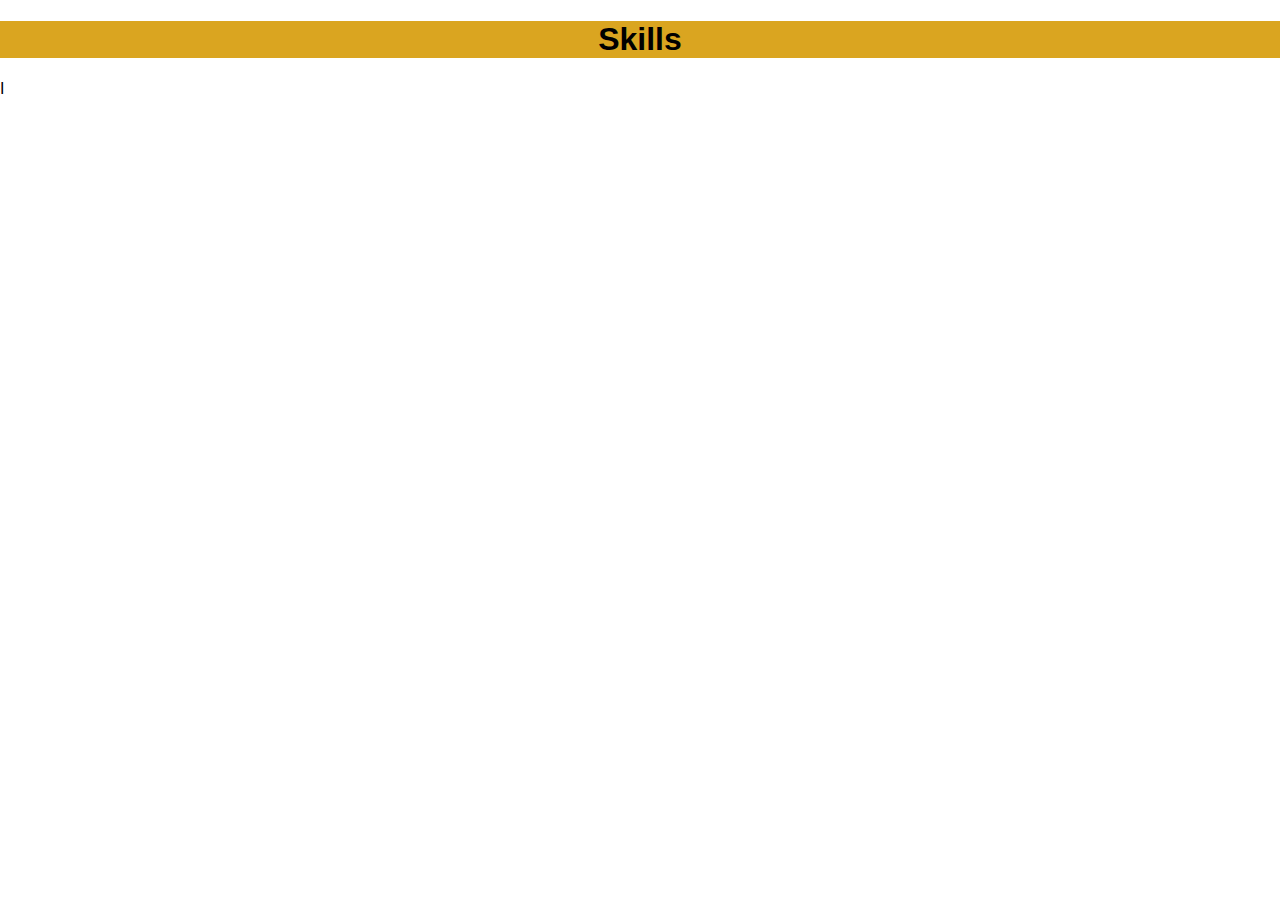
<file: aboutme.html>
<!DOCTYPE html>
<html lang="en">
<head>
    <meta charset="UTF-8">
    <meta name="viewport" content="width=device-width, initial-scale=1.0">
    <title>About me </title>

<link rel="stylesheet" href="style.css">
</head>
<body>
    
    <h1 class="skills">Skills</h1>
    <p> I </p>
    
</body>
</html>
</file>
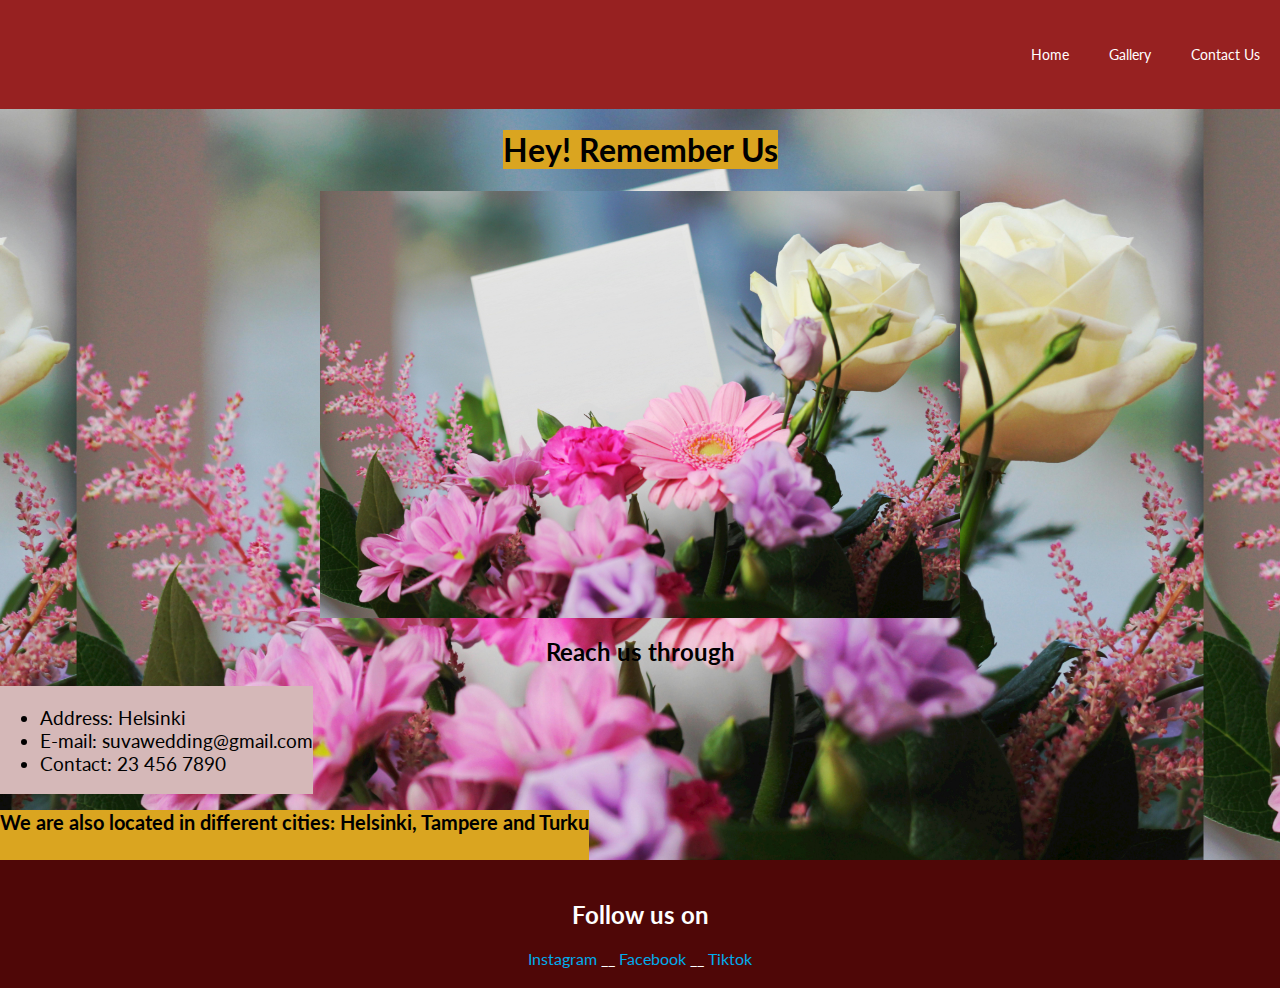
<file: contactme.html>
<!DOCTYPE html>
<html lang="en">
<head>
    <meta charset="UTF-8">
    <meta name="viewport" content="width=device-width, initial-scale=1.0">
    <title>Contact Me</title>
    <link href="https://fonts.googleapis.com/css2?family=Lato:ital,wght@0,100;0,300;0,400;0,700;0,900;1,100;1,300;1,400;1,700;1,900&display=swap" rel="stylesheet" />
    <link rel="stylesheet" href="style.css"/>
</head>
  <body>
    <header>
        
                <nav>
                    <ul class="navbar">
                      <li><a href="index.html">Home</a></li>
                      <li><a href="gallery.html">Gallery</a></li>
                      <li><a href="contactme.html">Contact Us</a></li>
                    </ul>
                  </nav>

    </header>
    <!--section of contact-->
     <section class="three" id="contact">
       <div class="contactus">
            <h1>Hey! Remember Us</h1>
          <img src="pexels-pixabay-267360.jpg" alt="beautifulflower" > 
          <h2>Reach us through</h2>
        </div>
        <div class="details">
           <ul>
              <li>Address: Helsinki</li>
              <li>E-mail: suvawedding@gmail.com</li>
              <li>Contact: 23 456 7890</li>

            </ul>
           </div>
            <div class="booknow">
           
              <h2>We are also located in different cities: Helsinki, Tampere and Turku</h2>
              
              
            </div>

        

       </section>
     
     <footer>
         <h2>Follow us on </h2>
       <a href="https://www.instagram.com/yourprofile" target="_blank">Instagram</a> __
       <a href="https://www.facebook.com/yourprofile" target="_blank">Facebook</a> __
       <a href="https://www.tiktok.com/yourprofile" target="_blank">Tiktok</a>
     </footer>
    
  </body>
</html>
</file>
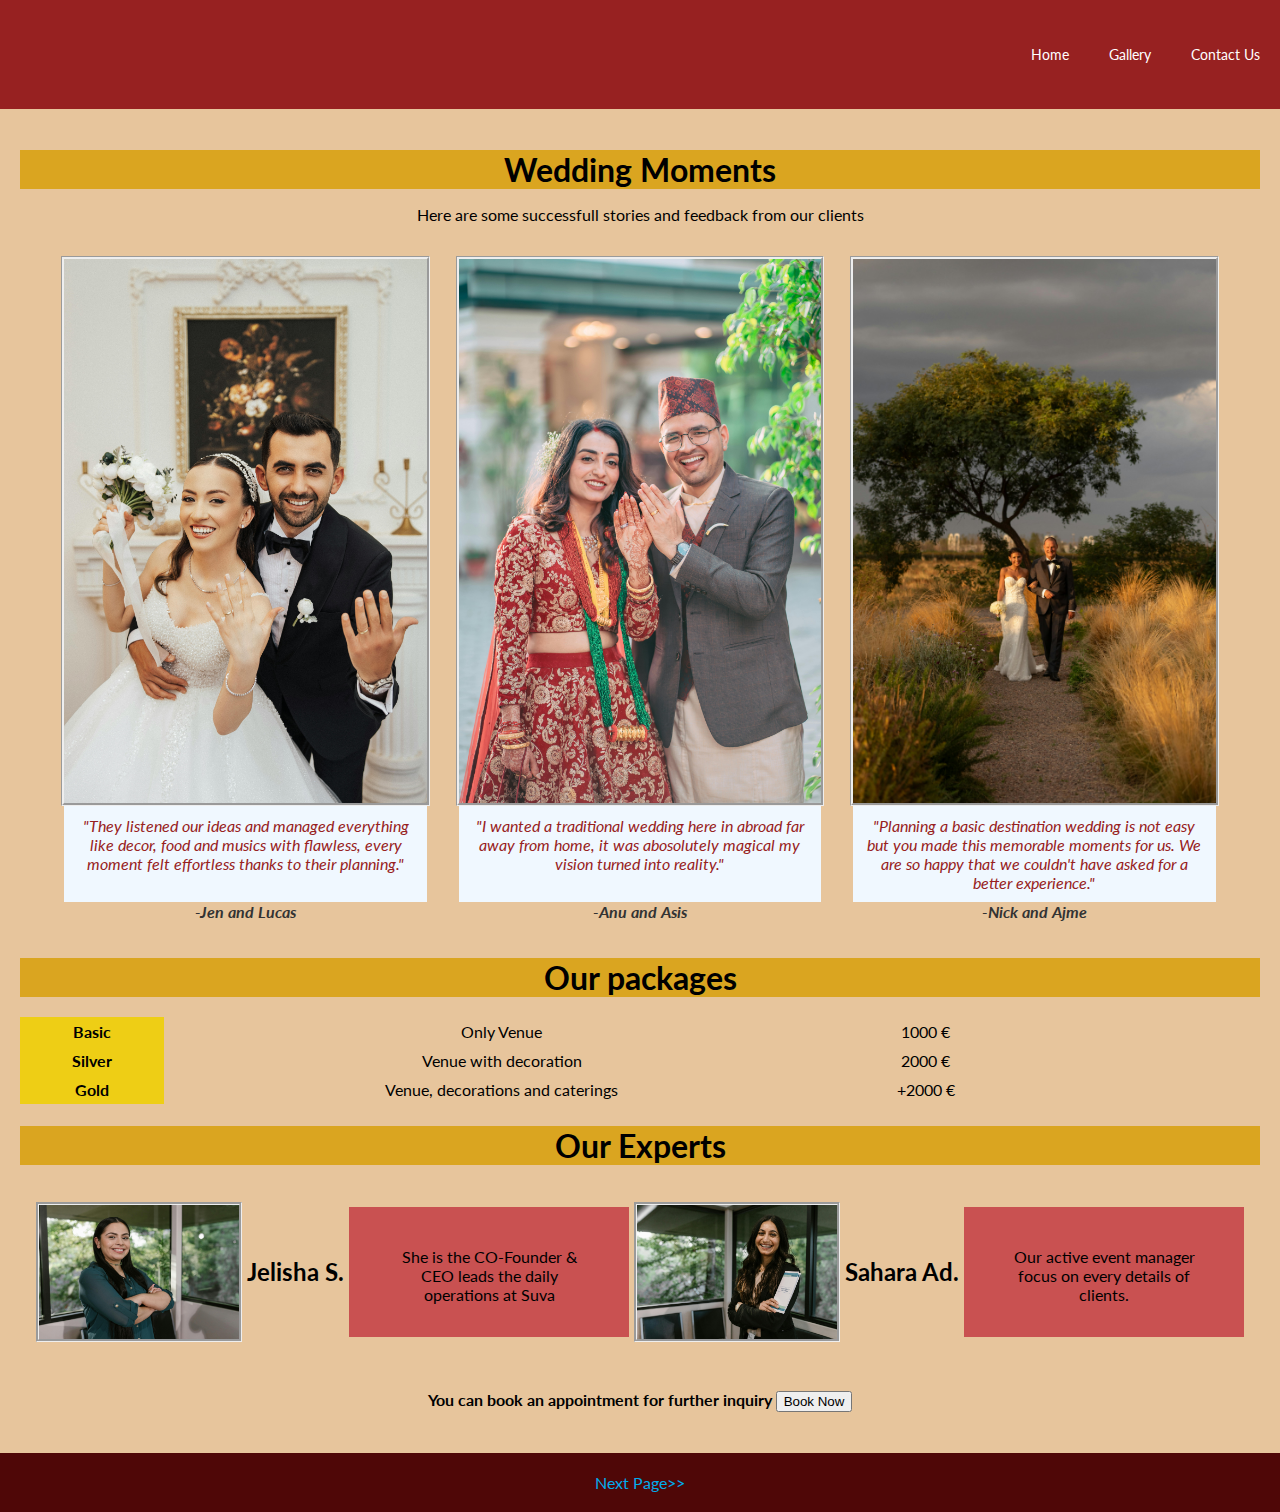
<file: gallery.html>
<!DOCTYPE html>
<html lang="en">
<head>
    <meta charset="UTF-8">
    <meta name="viewport" content="width=device-width, initial-scale=1.0">
    <title>About me </title>
    <link href="https://fonts.googleapis.com/css2?family=Lato:ital,wght@0,100;0,300;0,400;0,700;0,900;1,100;1,300;1,400;1,700;1,900&display=swap" rel="stylesheet" />
     <link rel="stylesheet" href="style.css"/>

</head>
<body>
    <header>
        
        
        <nav>
          <ul class="navbar">
            <li><a href="index.html">Home</a></li>
            <li><a href="gallery.html">Gallery</a></li>
            <li><a href="contactme.html">Contact Us</a></li>
          </ul>
        </nav>
      </header> 
    <!--now gallery memory of customer-->
      
    <section class="two" id="about">
        <h1>Wedding Moments</h1>
        <p>Here are some successfull stories and feedback from our clients </p>
       
      <div class="clientfeedback">
        
          <!--first client-->
       
        <div class="stories">
          <img src="pexels-bi-kare-antalya-2151032609-31832611.jpg" alt="couple marriage in church" >
          
           <p>"They listened our ideas and managed everything like decor, food and musics with flawless, every moment felt effortless thanks to their planning."</p>

           <h2>-Jen and Lucas</h2>
        </div>
        
        
           
        <!--second client-->
        <div class="stories">
           <img src="pexels-weddingvibes-31820568.jpg" alt="temple wedding couple" >
          
           <p>"I wanted a traditional wedding here in abroad far away from home, it was abosolutely magical my vision turned into reality."</p>
           <h2>-Anu and Asis</h2>
          
          </div>

          <!--third client-->
          <div class="stories">
           <img src="pexels-lilen-diaz-1025474869-31797012.jpg" alt="destination event couple" >
          

           <p>"Planning a basic destination wedding is not easy but you made this memorable moments for us. We are so happy that we couldn't have asked for a better experience."</p>
           <h2>-Nick and Ajme</h2>
          </div>
     
      </div>


       <!--price package-->
        <h1>Our packages</h1>
        <table>
          
            <tr>
               <th>Basic</th>
               <td>Only Venue</td>
               <td>1000 &euro;</td>
            </tr>
                  <tr>
                     <th>Silver</th>
                     <td>Venue with decoration</td>
                     <td>2000 &euro;</td>
                   </tr>
            <tr>
              <th>Gold </th>
              <td>Venue, decorations and caterings</td>
              <td>+2000 &euro;</td>
           </tr>
        </table>

          <!--Founder name-->
          <h1>Our Experts</h1>
      <div class="expert">

          <div class="founder">

      
           
          <img src="pexels-rdne-7648239.jpg" alt="event manager or founder" >
          
          <h2>Jelisha S.</h2>
          <p>She is the CO-Founder & CEO leads the daily operations at Suva </p>

            <img src="pexels-rdne-7648319.jpg" alt="founder ">
            <h2>Sahara Ad.</h2>
            <p>Our active event manager focus on every details of clients. </p>

          
      </div>
          </div>

       <h4> You can book an appointment for further inquiry <a href="contactme.html"> <button>Book Now </button></a>
      </h4>

        
       
    
        

    </section>

    <Footer>
      <a  href="contactme.html"> Next Page>></a> 
    </Footer>
    
</body>
</html>
</file>
<file: style.css>
/* styles.css */


html,body {
    font-family: 'lato', sans-serif;
    margin: 0;
    padding: 0;
    height: 100%;
}
    
  
  header {
    background-color: #972121;
     padding: 10px 0;
    align-items:center;
  }
  
  .navbar {
     padding: 0;
    justify-content: flex-end;
    align-items: center;
    display: flex;
  }
  
  .navbar li {
    display: inline-flex;
    margin:20px;

  }
  
  .navbar a {
    color: white;
    text-decoration: none;
    font-size: 14px;
    
  }
  
  .navbar a:hover {
    text-decoration: underline;
    color: yellowgreen;
  }
   /*section home*/
  .section {
    padding: 30px;
    text-align:left;
    color: rgb(15, 14, 14);
    justify-items:left;
    background-size: contain;
    background-repeat: no-repeat;
    background-image: url(pexels-leeloothefirst-4545092.jpg);
    background-position:right;
    
  }

   .section h1{
    font-size:36px;
   margin:auto;
    color:rgb(169, 34, 34);
    }
    

   .section h2{
    font-style: italic;
    color: #972121;
    text-align:center;
    width:55%;
    
   }
   .section p {
    color:black;
    background-color:rgb(227, 130, 162);
  text-align:center;
  margin-bottom: 50px;
  padding:20px;

 }
  
   
   .service h2 {
   text-align:center;
   color: aliceblue;
   background-color:goldenrod;
   font-style: normal;
   }
  

   .section li {
  color:black;
   }

  .section ul :hover {
    text-decoration:underline;
    color:yellowgreen;

   }
   .section iframe {
    width: 100;
    margin-bottom: 15px;
    margin-top: 15px;
    height:200px

   }
   .service h2 {
    text-align:center;
    color: aliceblue;
    background-color:goldenrod;
    font-style: normal;
    }

   .photoservice img{
    width:100px;
    height:auto;
    object-fit:cover;
    border-style: groove;
    border-radius: 2px;
    border-color: #d5b8b8;
     }

 .photoservice {
  display: flex;
  justify-content:center;
  flex-wrap:wrap;
  gap: 25px;

 }
/* footer*/
footer {
    background-color: #4f0707;
    color: white;
    text-align: center;
    padding: 20px;
    margin: 0;
    
  }
  
  footer a {
    color: #00aced;
    text-decoration: none;
    font-size: 16px;
  }
  
  
   
    /*gallery page*/
table {
  width: 80%;
  border-collapse:collapse;
  margin: 20px 0;
 box-shadow:black;
 


}
th  {
  background-color:rgb(238, 206, 21);
  padding: 5px;
}

tr:hover{
background-color: rgb(186, 224, 50);
  
}
/*class as two main section changes*/
.two {
  background-color: rgb(231, 197, 156);
  padding: 20px;
  text-align: center;

}
.two h1 {
  margin-bottom: 10px;
  

} 

.two p {
  font-size:medium;
  margin-bottom: 2px;
  
}
/*changes in all client feedback effects*/
.clientfeedback {
  display:flex;
  flex-direction:row;
  gap: 2rem;
  padding: 1rem;
  flex-wrap: wrap;
  justify-content:center;
  
}
.stories img {
 border-style:groove;
 border-radius:1px;
 width: 100%;
 
}

.stories {
  display:flex;
  flex-direction:column;
  align-items:center;
  text-align:center;
  width: 30%;
  

}

.stories p{
  font-size: 1rem;
  margin: auto;
  background-color:aliceblue;
  padding: 10px;
  height: 40%;
  font-style: italic;
  color: #972121;
  
}

.stories h2 {
  font-size:medium;
  margin: 0;
  color: #333;
  font-style:italic;
  
}
/*our expert*/
.expert{
  display:flex;
  flex-direction:column;
  gap: 2rem;
  padding: 1rem;
  flex-wrap: wrap;
  justify-content:center;
  

}
.founder{
  display:flex;
  flex-direction:row;
  flex-wrap: wrap;
  align-items:center;
  text-align:center;
  width: 100%;
  justify-content: space-between;

}

  .founder img {
    width:200px;
    border-style:groove;
    
 } 
   .founder p {
    background-color: rgb(201, 81, 81);
    width:200px;
    height:50px;
    padding: 40px;
    
    }
    
  
  h1 {
    background-color:goldenrod;
    text-align: center;
  }
  /*contact me */
  /*main section class as three*/
  .three {
    background-image: url(pexels-pixabay-267360.jpg);
    background-position: center;
    background-size: contain;
    
  
  }
  .contactus{
    background-color:url(pexels-pixabay-267360.jpg);
    align-items: center;
    display: flex;
    justify-content: center;
    flex-direction: column;
    
  }
  .contactus img {
    display: flex;
    width:50%;
    height: fit-content;
  }
  .details {
    background-color: #d5b8b8;
    font-size: larger;
    display: flex;
    justify-content:center;
    width:fit-content;
    
   }
 
  
  .booknow {
    background-color: goldenrod;
    height:50px;
    width:fit-content;
    font-size:smaller
  
  }
  /* Responsive for small screens */
@media screen and (max-width: 768px) {
  
  .navbar {
      flex-direction: column;
      align-items: flex-start;
  }

  .navbar li {
      margin: 10px 0;
  }
   .section iframe {
    width: 100%;
    height: 200px; 
  }

  .stories p, .stories h2{
    font-size: 0.8rem;
   height: auto;
  }
}
</file>
